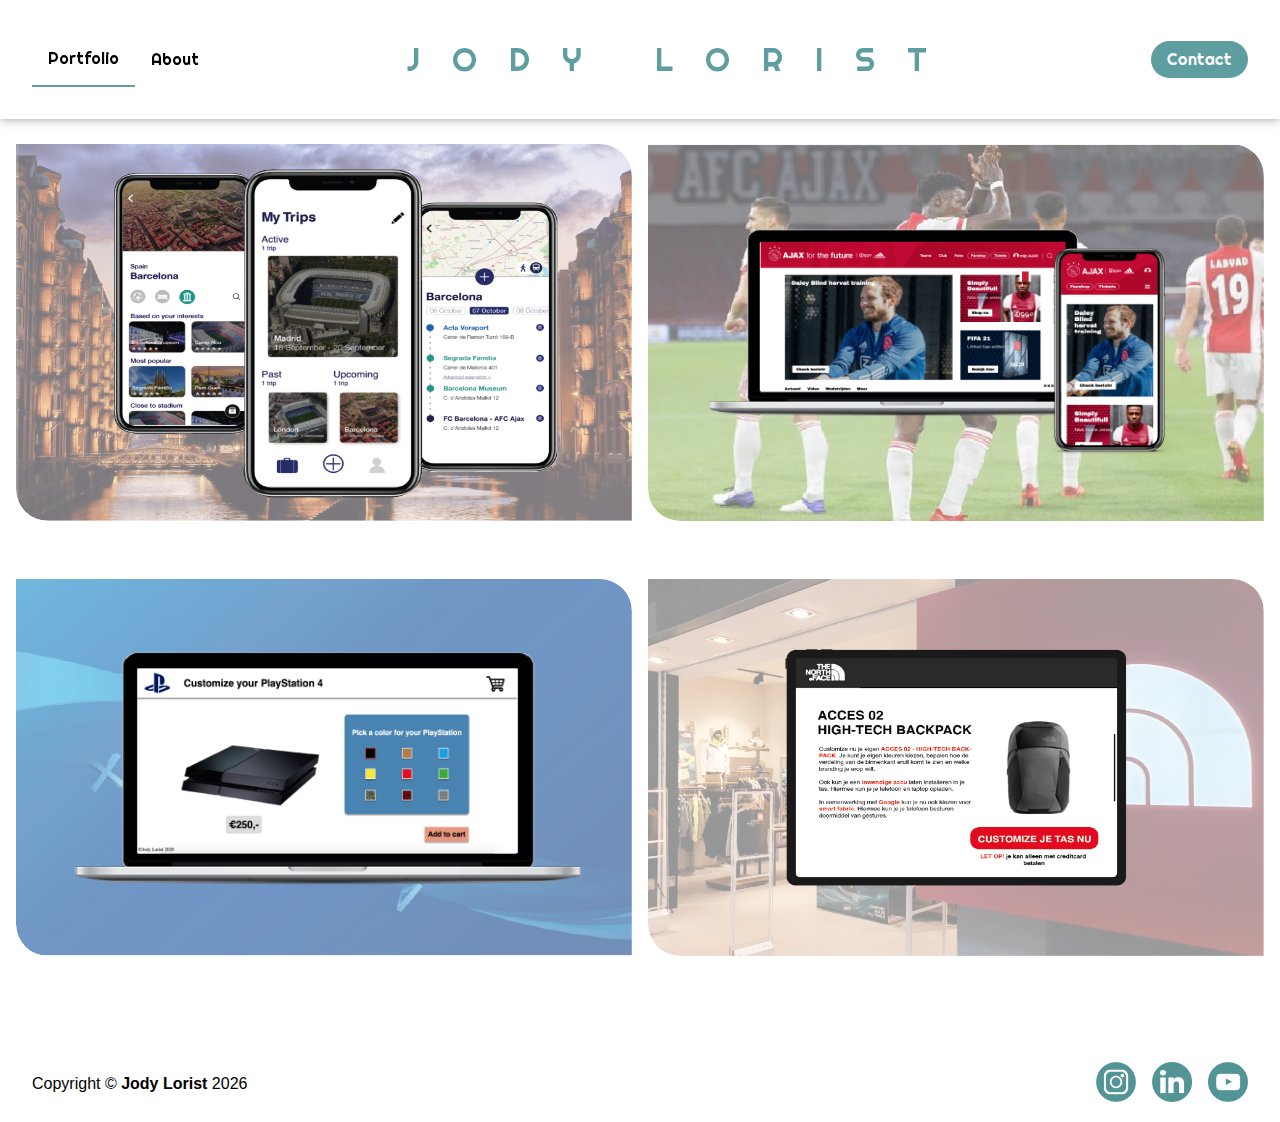
<file: index.html>
<!DOCTYPE html>
<html lang="nl">
<head>
    <meta charset="UTF-8">
    <title>Jody Lorist</title>
    <link rel="icon" href="icon.png" type="image/gif" sizes="16x16">
    <link rel="stylesheet" href="style.css">
    <meta name="description" content="Portfolio van CMD-student Jody Lorist">
    <meta name="keywords" content="Portfolio, UX/UI Design, CMD Portfolio, Jody, Lorist, Jody Lorist, Frontend Developer, Frontend Development, CMD, cmd, jody lorist, User experience designer, User interface designer">
    <meta name="viewport" content="width=device-width, initial-scale=1.0">
    <link href="https://fonts.googleapis.com/css2?family=Righteous&display=swap" rel="stylesheet">
    <meta name="google-site-verification" content="0MmWi0bTc1UNLaBF2qSx4Ulo5LTpsDDiiEJ3-cqUDxw" />
</head>
<body id="portfolio2">
  
  <header>
      <nav>
          <ul class="upper_nav">
              <li><a href="index.html" class="current">Portfolio</a></li>
              <li><a href="about.html" class="hide">About</a></li>
              <li><a href="">JODY LORIST</a></li>
              <li><button>&#9776;</button></li>
              <li><a href="contact.html" class="hide">Contact</a></li>
                 
          </ul>
          <div>
              <ul>
                  <li><a href="index.html" class="current_mobile">Portfolio</a></li>
                  <li><a href="about.html">About</a></li>
                  <li><a href="contact.html">Contact</a></li>
              </ul>
          </div>
      </nav>
      
      
  </header>
  
  <main id="portfolio">
      
      <article>
         <a href="TravelApp.html">
          <img src="TravelApp_Thumbnail.png" alt="">
          <h2>Football Travel</h2>
          </a>
      </article>
      
      <article>
         <a href="Ajax.html">
          <img src="Ajax_Thumbnail.png" alt="">
          <h2>Website AFC Ajax</h2>
          </a>
      </article>
      
      <article>
         <a href="Playstation.html">
          <img src="Playstation_Thumbnal_1.png" alt="">
          <h2>Customize Playstation</h2>
          </a>
      </article>
      
      <article>
         <a href="NorthFace.html">
          <img src="NortFace_Thumbnail.png" alt="">
          <h2>Customize high-tech backpack</h2>
          </a>
      </article>
      
  </main>
    
    <footer>
       <section>
           <p>Copyright &copy; <strong>Jody Lorist</strong> <span class="date"></span></p>
        </section>
        
        <section>
            <ul>
                <li><a href="https://www.instagram.com/_jody_020_/" target="_blank"><img src="IG_Logo.png" alt=""></a></li>
                <li><a href="https://www.linkedin.com/in/jody-lorist-5262b2164" target="_blank"><img src="Linkedin_logo.png" alt=""></a></li>
                <li><a href="https://www.youtube.com/channel/UCJh7ktkLsCgYJ6Iurxh8kog?view_as=subscriber" target="_blank"><img src="YT_LOGO.png" alt=""></a></li>
            </ul>
        </section>
       
        
    </footer>
     
</body>

<script>
    
    var menuButton = document.querySelector("header nav ul li button");
    var dropdownMenu = document.querySelector("header nav div");
    const date = document.querySelector(".date");
    
    date.textContent = new Date().getFullYear();
    
    function dropDown() {
        dropdownMenu.classList.toggle('dropDown');
    }
    
    menuButton.addEventListener('click', dropDown);

</script>

</html>
</file>
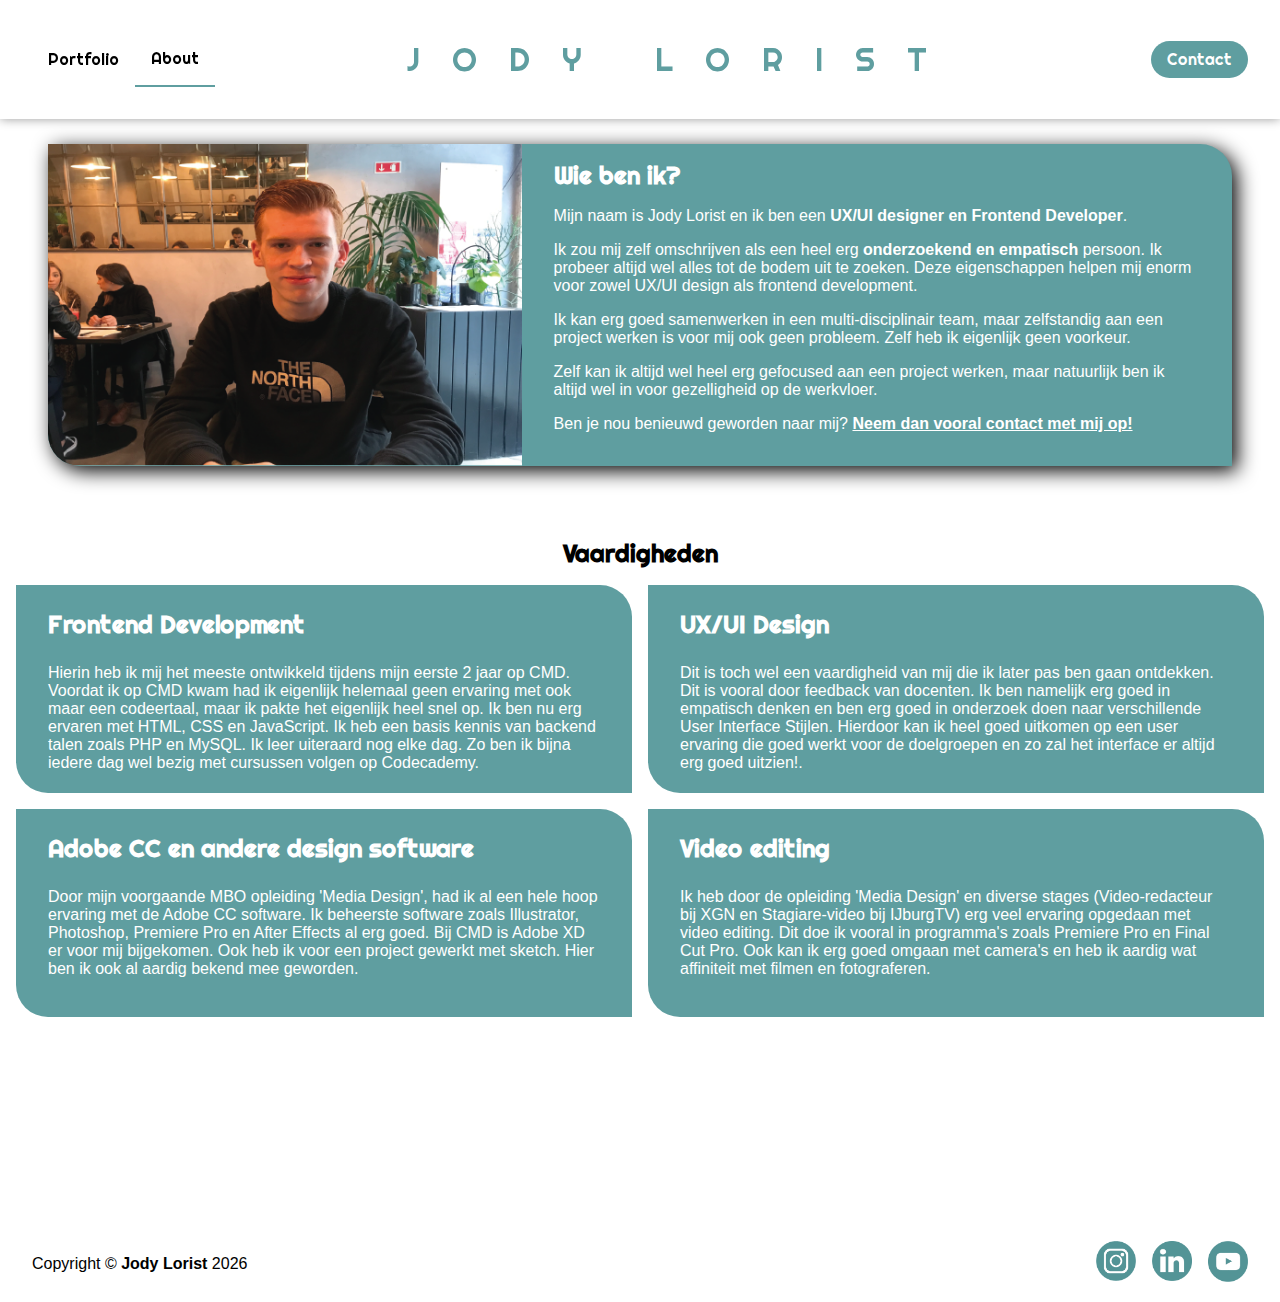
<file: about.html>
<!DOCTYPE html>
<html lang="nl">
<head>
    <meta charset="UTF-8">
    <title>Jody Lorist</title>
    <link rel="icon" href="icon.png" type="image/gif" sizes="16x16">
    <link rel="stylesheet" href="style.css">
    <meta name="viewport" content="width=device-width, initial-scale=1.0">
    <link href="https://fonts.googleapis.com/css2?family=Righteous&display=swap" rel="stylesheet">
</head>
<body id="aboutbody">
  
  <header>
      <nav>
          <ul>
              <li><a href="index.html" class="hide">Portfolio</a></li>
              <li><a href="about.html" class="current">About</a></li>
              <li><a href="">JODY LORIST</a></li>
              <li><button>	&#9776;</button></li>
              <li><a href="contact.html" class="hide">Contact</a></li>   
          </ul>
          <div>
              <ul>
                  <li><a href="index.html" class="current_mobile">Portfolio</a></li>
                  <li><a href="about.html">About</a></li>
                  <li><a href="contact.html">Contact</a></li>
              </ul>
          </div>
      </nav>
      
      
  </header>
  
  <main id="aboutPage">
     
    <article>
        <img src="foto_jody.png" alt="">
        <section>
            <h1>Wie ben ik?</h1>
            <p>Mijn naam is Jody Lorist en ik ben een <strong>UX/UI designer en Frontend Developer</strong>.</p>
            <p>Ik zou mij zelf omschrijven als een heel erg <strong>onderzoekend en empatisch</strong> persoon. Ik probeer altijd wel alles tot de bodem uit te zoeken. Deze eigenschappen helpen mij enorm voor zowel UX/UI design als frontend development.</p>
            <p>Ik kan erg goed samenwerken in een multi-disciplinair team, maar zelfstandig aan een project werken is voor mij ook geen probleem. Zelf heb ik eigenlijk geen voorkeur.</p>
            <p>Zelf kan ik altijd wel heel erg gefocused aan een project werken, maar natuurlijk ben ik altijd wel in voor gezelligheid op de werkvloer.</p>
            <p>Ben je nou benieuwd geworden naar mij? <strong><a href="contact.html">Neem dan vooral contact met mij op!</a></strong></p>
        
            
        </section>
    </article> 
     
     <h2>Vaardigheden</h2>
     <article>
        <section>
            <h3>Frontend Development</h3>
            <p>Hierin heb ik mij het meeste ontwikkeld tijdens mijn eerste 2 jaar op CMD. Voordat ik op CMD kwam had ik eigenlijk helemaal geen ervaring met ook maar een codeertaal, maar ik pakte het eigenlijk heel snel op. Ik ben nu erg ervaren met HTML, CSS en JavaScript. Ik heb een basis kennis van backend talen zoals PHP en MySQL. Ik leer uiteraard nog elke dag. Zo ben ik  bijna iedere dag wel bezig met cursussen volgen op Codecademy. </p>
        </section>
        <section>
            <h3>UX/UI Design</h3>
            <p>Dit is toch wel een vaardigheid van mij die ik later pas ben gaan ontdekken. Dit is vooral door feedback van docenten. Ik ben namelijk erg goed in empatisch denken en ben erg goed in onderzoek doen naar verschillende User Interface Stijlen. Hierdoor kan ik heel goed uitkomen op een user ervaring die goed werkt voor de doelgroepen en zo zal het interface er altijd erg goed uitzien!.</p>
        </section>
        <section>
            <h3>Adobe CC en andere design software</h3>
            <p>Door mijn voorgaande MBO opleiding 'Media Design', had ik al een hele hoop ervaring met de Adobe CC software. Ik beheerste software zoals Illustrator, Photoshop, Premiere Pro en After Effects al erg goed. Bij CMD is Adobe XD er voor mij bijgekomen. Ook heb ik voor een project gewerkt met sketch. Hier ben ik ook al aardig bekend mee geworden.</p>
        </section>
        <section>
            <h3>Video editing</h3>
            <p>Ik heb door de opleiding 'Media Design' en diverse stages (Video-redacteur bij XGN en Stagiare-video bij IJburgTV) erg veel ervaring opgedaan met video editing. Dit doe ik vooral in programma's zoals Premiere Pro en Final Cut Pro. Ook kan ik erg goed omgaan met camera's en heb ik aardig wat affiniteit met filmen en fotograferen.</p>
        </section>
     </article>
      
  </main>
  
      <footer>
       <section>
           <p>Copyright &copy; <strong>Jody Lorist</strong> <span class="date"></span></p>
          </section>
        
        <section>
            <ul>
                <li><a href="https://www.instagram.com/_jody_020_/" target="_blank"><img src="IG_Logo.png" alt=""></a></li>
                <li><a href="https://www.linkedin.com/in/jody-lorist-5262b2164" target="_blank"><img src="Linkedin_logo.png" alt=""></a></li>
                <li><a href="https://www.youtube.com/channel/UCJh7ktkLsCgYJ6Iurxh8kog?view_as=subscriber" target="_blank"><img src="YT_LOGO.png" alt=""></a></li>
            </ul>
        </section>
       
        
    </footer>
  
  
   
   
    
</body>

<script>
    
    var menuButton = document.querySelector("header nav ul li button");
    var dropdownMenu = document.querySelector("header nav div");
    const date = document.querySelector(".date");
    
    date.textContent = new Date().getFullYear();
    
    function dropDown() {
        dropdownMenu.classList.toggle('dropDown');
    }
    
    menuButton.addEventListener('click', dropDown);

</script>

</html>
</file>
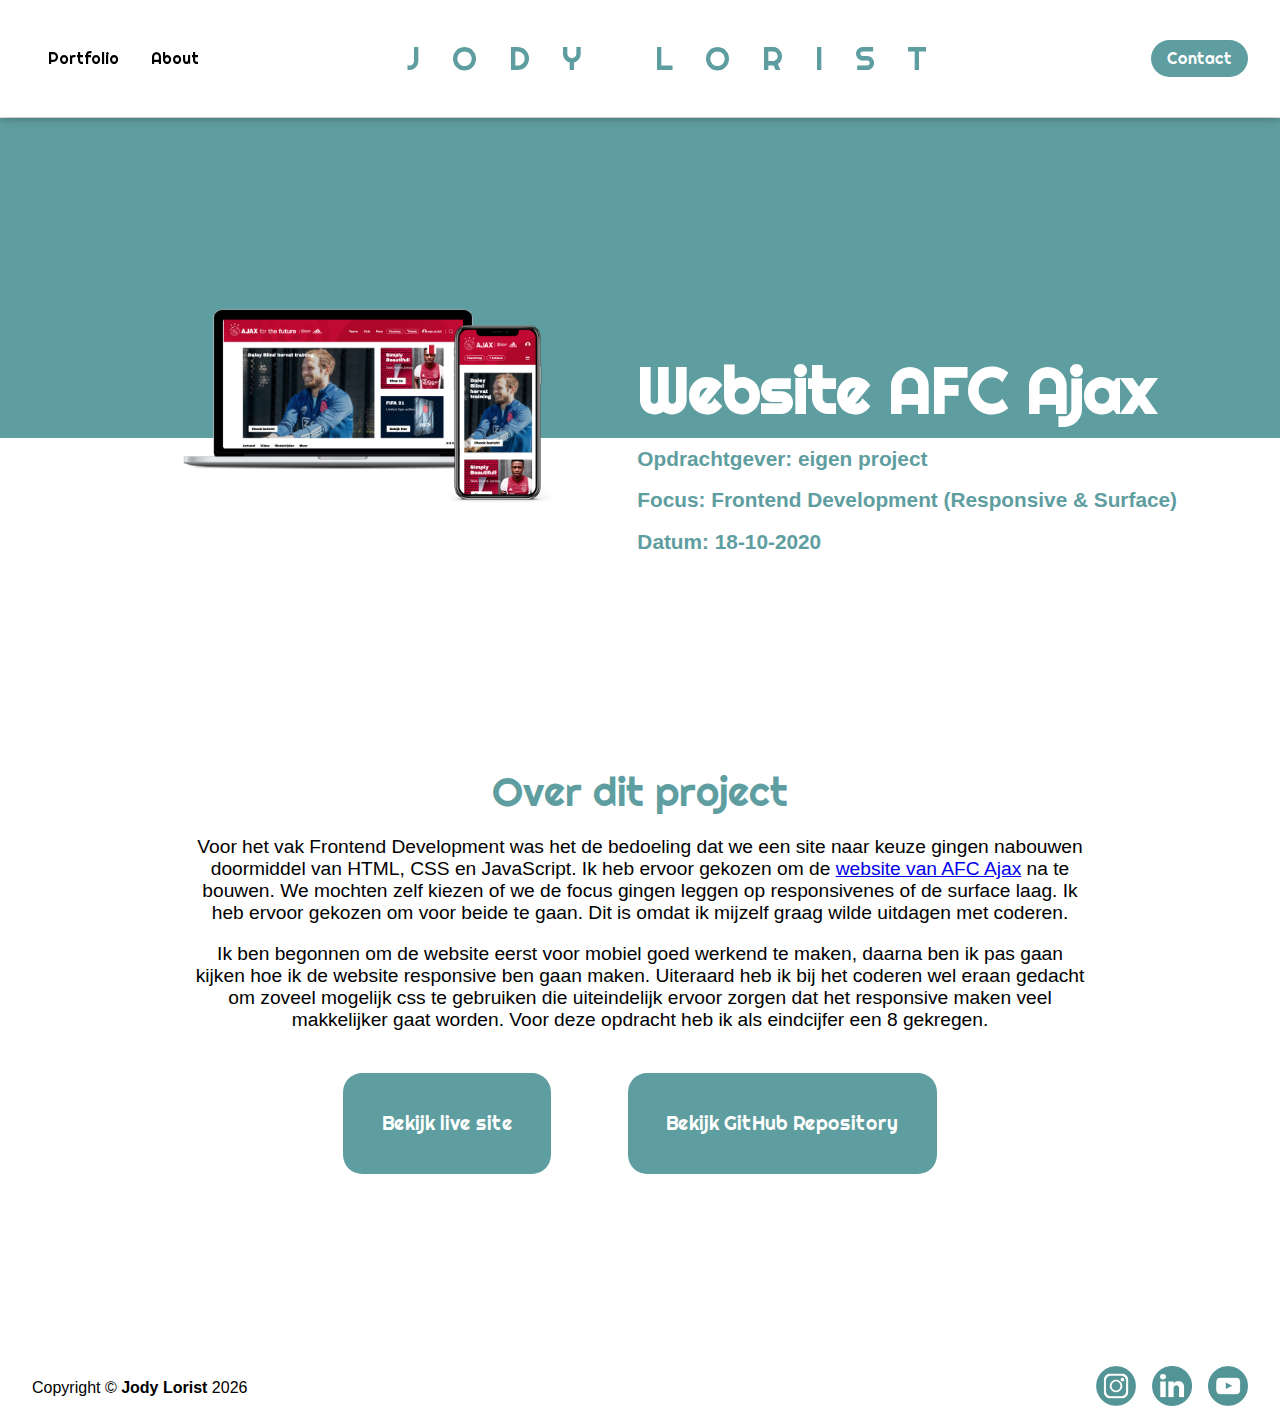
<file: Ajax.html>
<!DOCTYPE html>
<html lang="en">
<head>
    <meta charset="UTF-8">
    <title>Customize Playstation | Jody Lorist</title>
    <link rel="icon" href="icon.png" type="image/gif" sizes="16x16">
    <link rel="stylesheet" href="style.css">
    <meta name="viewport" content="width=device-width, initial-scale=1.0">
    <link href="https://fonts.googleapis.com/css2?family=Righteous&display=swap" rel="stylesheet">
</head>
<body>
  
  <header>
      <nav>
          <ul class="upper_nav">
              <li><a href="index.html" class="hide">Portfolio</a></li>
              <li><a href="about.html" class="hide">About</a></li>
              <li><a href="">JODY LORIST</a></li>
              <li><button>&#9776;</button></li>
              <li><a href="contact.html" class="hide">Contact</a></li>
                 
          </ul>
          <div>
              <ul>
                  <li><a href="index.html">Portfolio</a></li>
                  <li><a href="about.html">About</a></li>
                  <li><a href="contact.html">Contact</a></li>
              </ul>
          </div>
      </nav>
      
      
  </header>
  
  <main id="travelApp">
     <section>
      <img src="Ajax_Mockup_1.png" alt="">
      <div>
      <h1>Website AFC Ajax</h1>
      <h2>Opdrachtgever: eigen project</h2>
      <h2>Focus: Frontend Development (Responsive &amp; Surface)</h2>  
        <h2>Datum: 18-10-2020</h2>  
         </div>
      
     </section>
     
     <article>
            <h2>Over dit project</h2>
            <p>Voor het vak Frontend Development was het de bedoeling dat we een site naar keuze gingen nabouwen doormiddel van HTML, CSS en JavaScript. Ik heb ervoor gekozen om de <a href="https://www.ajax.nl/">website van AFC Ajax</a> na te bouwen. We mochten zelf kiezen of we de focus gingen leggen op responsivenes of de surface laag. Ik heb ervoor gekozen om voor beide te gaan. Dit is omdat ik mijzelf graag wilde uitdagen met coderen. </p>
            <p>Ik ben begonnen om de website eerst voor mobiel goed werkend te maken, daarna ben ik pas gaan kijken hoe ik de website responsive ben gaan maken. Uiteraard heb ik bij het coderen wel eraan gedacht om zoveel mogelijk css te gebruiken die uiteindelijk ervoor zorgen dat het responsive maken veel makkelijker gaat worden. Voor deze opdracht heb ik als eindcijfer een 8 gekregen.</p>
        </article>
        
      <section><a href="https://jody29.github.io/Frontend-Development/" target="_blank">Bekijk live site</a>
      <a href="https://github.com/jody29/Frontend-Development" target="_blank">Bekijk GitHub Repository</a>
      </section>
       
    
  
        
        
  </main>
  
      <footer>
       <section>
           <p>Copyright &copy; <strong>Jody Lorist</strong> <span class="date"></span></p>
        </section>
        
        <section>
            <ul>
                <li><a href="https://www.instagram.com/_jody_020_/" target="_blank"><img src="IG_Logo.png" alt=""></a></li>
                <li><a href="https://www.linkedin.com/in/jody-lorist-5262b2164" target="_blank"><img src="Linkedin_logo.png" alt=""></a></li>
                <li><a href="https://www.youtube.com/channel/UCJh7ktkLsCgYJ6Iurxh8kog?view_as=subscriber" target="_blank"><img src="YT_LOGO.png" alt=""></a></li>
            </ul>
        </section>
        
        
       
        
    </footer>
   
    
</body>
<script>
    
    var menuButton = document.querySelector("header nav ul li button");
    var dropdownMenu = document.querySelector("header nav div");
    const date = document.querySelector(".date");
    
    date.textContent = new Date().getFullYear();
    
    function dropDown() {
        dropdownMenu.classList.toggle('dropDown');
    }
    
    menuButton.addEventListener('click', dropDown);

</script>
</html>
</file>
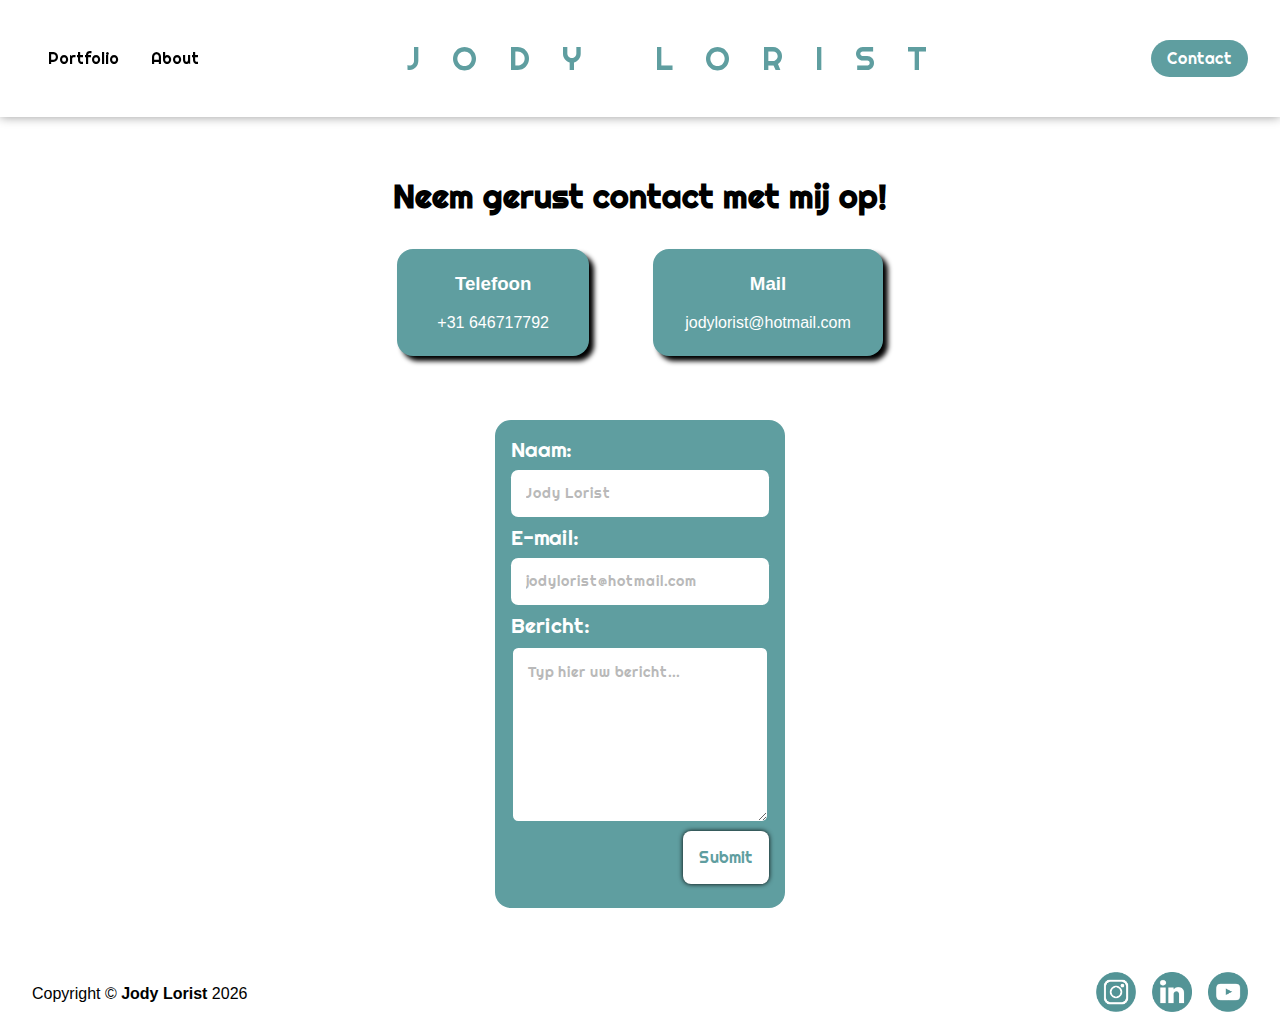
<file: contact.html>
<!DOCTYPE html>
<html lang="nl">
<head>
    <meta charset="UTF-8">
    <title>Contact | Jody Lorist</title>
    <link rel="icon" href="icon.png" type="image/gif" sizes="16x16">
    <link rel="stylesheet" href="style.css">
    <meta name="viewport" content="width=device-width, initial-scale=1.0">
    <link href="https://fonts.googleapis.com/css2?family=Righteous&display=swap" rel="stylesheet">
</head>
<body>
  
    <header>
      <nav>
          <ul>
              <li><a href="index.html" class="hide">Portfolio</a></li>
              <li><a href="about.html" class="hide">About </a></li>
              <li><a href="">JODY LORIST</a></li>
              <li><button>&#9776;</button></li>
              <li><a href="contact.html" class="hide">Contact</a></li>   
          </ul>
          <div>
              <ul>
                  <li><a href="index.html" class="current_mobile">Portfolio</a></li>
                  <li><a href="about.html">About</a></li>
                  <li><a href="contact.html">Contact</a></li>
              </ul>
          </div>
      </nav>
      
      
  </header>
  
  <main id="contact">
     
     <article>
         <h1>Neem gerust contact met mij op!</h1>
         <ul>
             <li><a href="tel:+31646717792"><h3>Telefoon</h3><p>+31 646717792</p></a></li>
             <li><a href="mailto:jodylorist@hotmail.com"><h3>Mail</h3><p>jodylorist@hotmail.com</p></a></li>
         </ul>
         
     </article>
     
     
    
      <form method="post" action="insert.php">
          
          <label for="">Naam:</label>
          <input type="text" name="name" placeholder="Jody Lorist" required>
          
          <label for="">E-mail:</label>
          <input type="text" name="email" placeholder="jodylorist@hotmail.com" required>
          
          <label for="">Bericht:</label>
          <textarea name="message" id="" cols="30" rows="8" placeholder="Typ hier uw bericht..." required></textarea>
          
          <input type="submit">
          
          
      </form>
      
  </main>
  
      <footer>
       <section>
           <p>Copyright &copy; <strong>Jody Lorist</strong> <span class="date"></span></p>
        </section>
        
        <section>
            <ul>
                <li><a href="https://www.instagram.com/_jody_020_/" target="_blank"><img src="IG_Logo.png" alt=""></a></li>
                <li><a href="https://www.linkedin.com/in/jody-lorist-5262b2164" target="_blank"><img src="Linkedin_logo.png" alt=""></a></li>
                <li><a href="https://www.youtube.com/channel/UCJh7ktkLsCgYJ6Iurxh8kog?view_as=subscriber" target="_blank"><img src="YT_LOGO.png" alt=""></a></li>
            </ul>
        </section>
       
        
    </footer>
   
    
</body>

<script>
    
    var menuButton = document.querySelector("header nav ul li button");
    var dropdownMenu = document.querySelector("header nav div");
    const date = document.querySelector(".date");
    
    date.textContent = new Date().getFullYear();
    
    function dropDown() {
        dropdownMenu.classList.toggle('dropDown');
    }
    
    menuButton.addEventListener('click', dropDown);

</script>

</html>
</file>
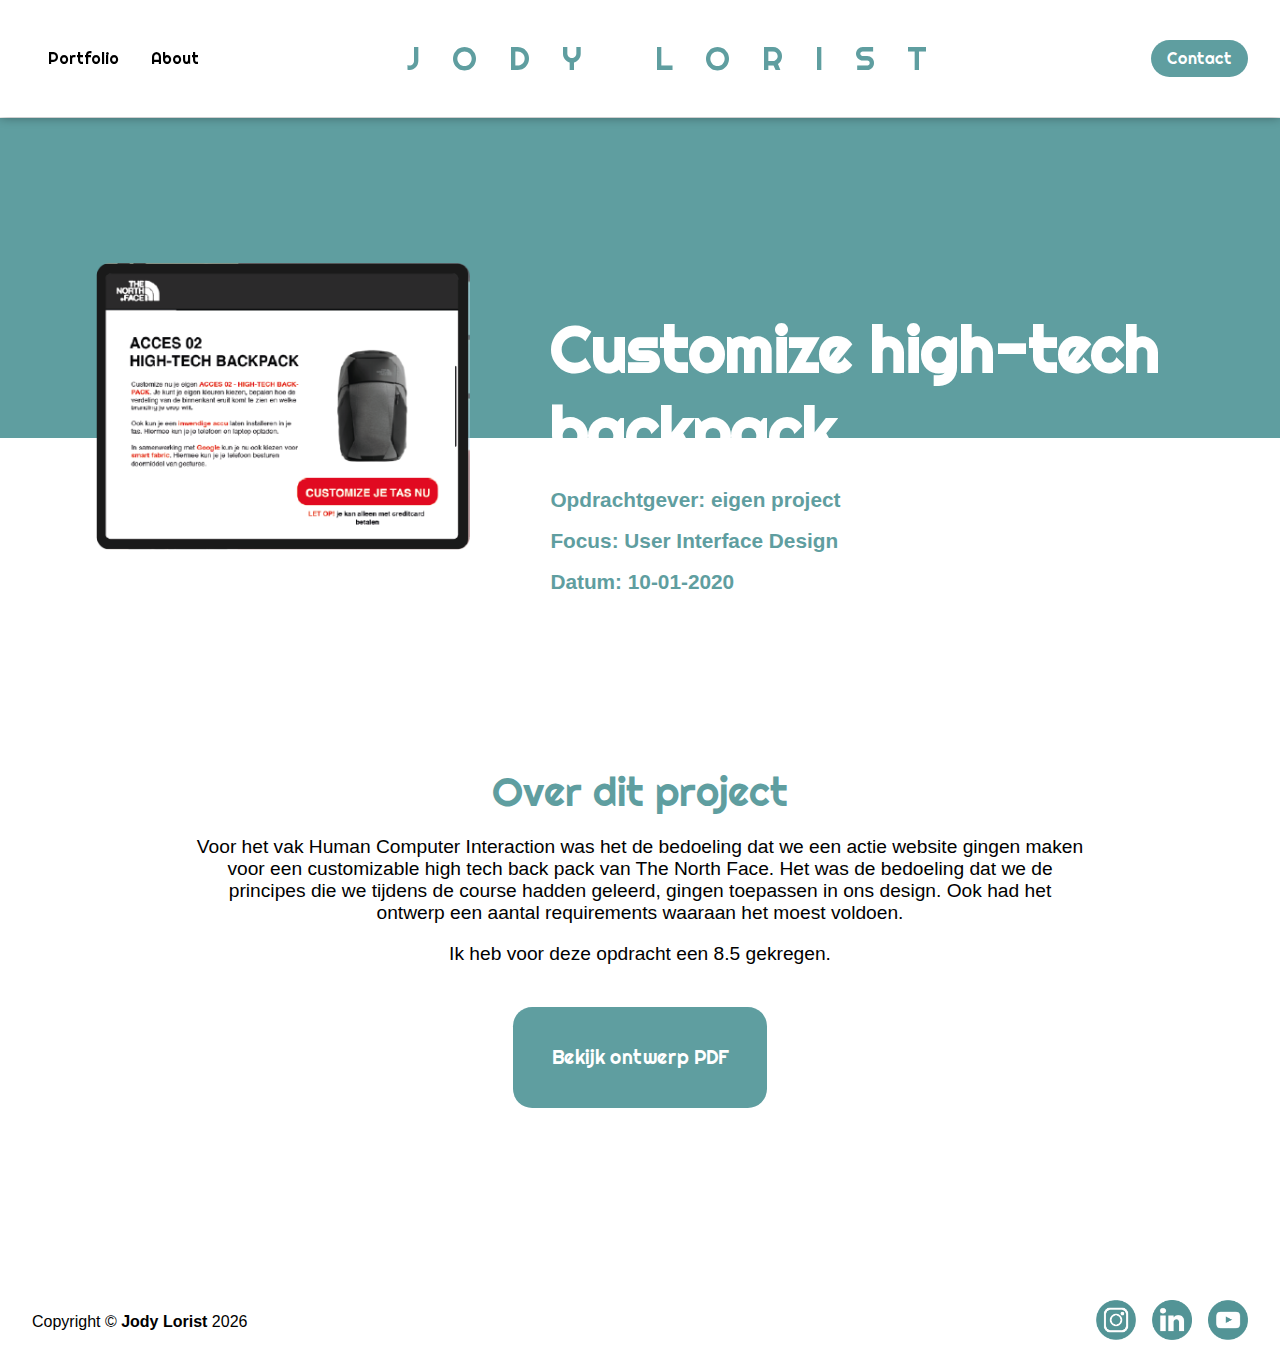
<file: NorthFace.html>
<!DOCTYPE html>
<html lang="en">
<head>
    <meta charset="UTF-8">
    <title>Customize high-tech backpack | Jody Lorist</title>
    <link rel="icon" href="icon.png" type="image/gif" sizes="16x16">
    <link rel="stylesheet" href="style.css">
    <meta name="viewport" content="width=device-width, initial-scale=1.0">
    <link href="https://fonts.googleapis.com/css2?family=Righteous&display=swap" rel="stylesheet">
</head>
<body>
  
  <header>
      <nav>
          <ul class="upper_nav">
              <li><a href="index.html" class="hide">Portfolio</a></li>
              <li><a href="about.html" class="hide">About</a></li>
              <li><a href="">JODY LORIST</a></li>
              <li><button>&#9776;</button></li>
              <li><a href="contact.html" class="hide">Contact</a></li>
                 
          </ul>
          <div>
              <ul>
                  <li><a href="index.html">Portfolio</a></li>
                  <li><a href="about.html">About</a></li>
                  <li><a href="contact.html">Contact</a></li>
              </ul>
          </div>
      </nav>
      
      
  </header>
  
  <main id="travelApp">
     <section>
      <img src="NorthFace_Mockup.png" alt="">
      <div>
      <h1>Customize high-tech backpack</h1>
      <h2>Opdrachtgever: eigen project</h2>
      <h2>Focus: User Interface Design</h2>  
        <h2>Datum: 10-01-2020</h2>  
         </div>
      
     </section>
     
     <article>
            <h2>Over dit project</h2>
            <p>Voor het vak Human Computer Interaction was het de bedoeling dat we een actie website gingen maken voor een customizable high tech back pack van The North Face. Het was de bedoeling dat we de principes die we tijdens de course hadden geleerd, gingen toepassen in ons design. Ook had het ontwerp een aantal requirements waaraan het moest voldoen.</p>
            <p>Ik heb voor deze opdracht een 8.5 gekregen.</p>
        </article>
        
      <section><a href="HCI_Ontwerp_Jody.pdf" target="_blank">Bekijk ontwerp PDF</a>
      </section>
       
    
  
        
        
  </main>
  
      <footer>
       <section>
           <p>Copyright &copy; <strong>Jody Lorist</strong> <span class="date"></span></p>
        </section>
        
        <section>
            <ul>
                <li><a href="https://www.instagram.com/_jody_020_/" target="_blank"><img src="IG_Logo.png" alt=""></a></li>
                <li><a href="https://www.linkedin.com/in/jody-lorist-5262b2164" target="_blank"><img src="Linkedin_logo.png" alt=""></a></li>
                <li><a href="https://www.youtube.com/channel/UCJh7ktkLsCgYJ6Iurxh8kog?view_as=subscriber" target="_blank"><img src="YT_LOGO.png" alt=""></a></li>
            </ul>
        </section>
        
        
       
        
    </footer>
   
    
</body>
<script>
    
    var menuButton = document.querySelector("header nav ul li button");
    var dropdownMenu = document.querySelector("header nav div");
    const date = document.querySelector(".date");
    
    date.textContent = new Date().getFullYear();
    
    function dropDown() {
        dropdownMenu.classList.toggle('dropDown');
    }
    
    menuButton.addEventListener('click', dropDown);

</script>
</html>
</file>
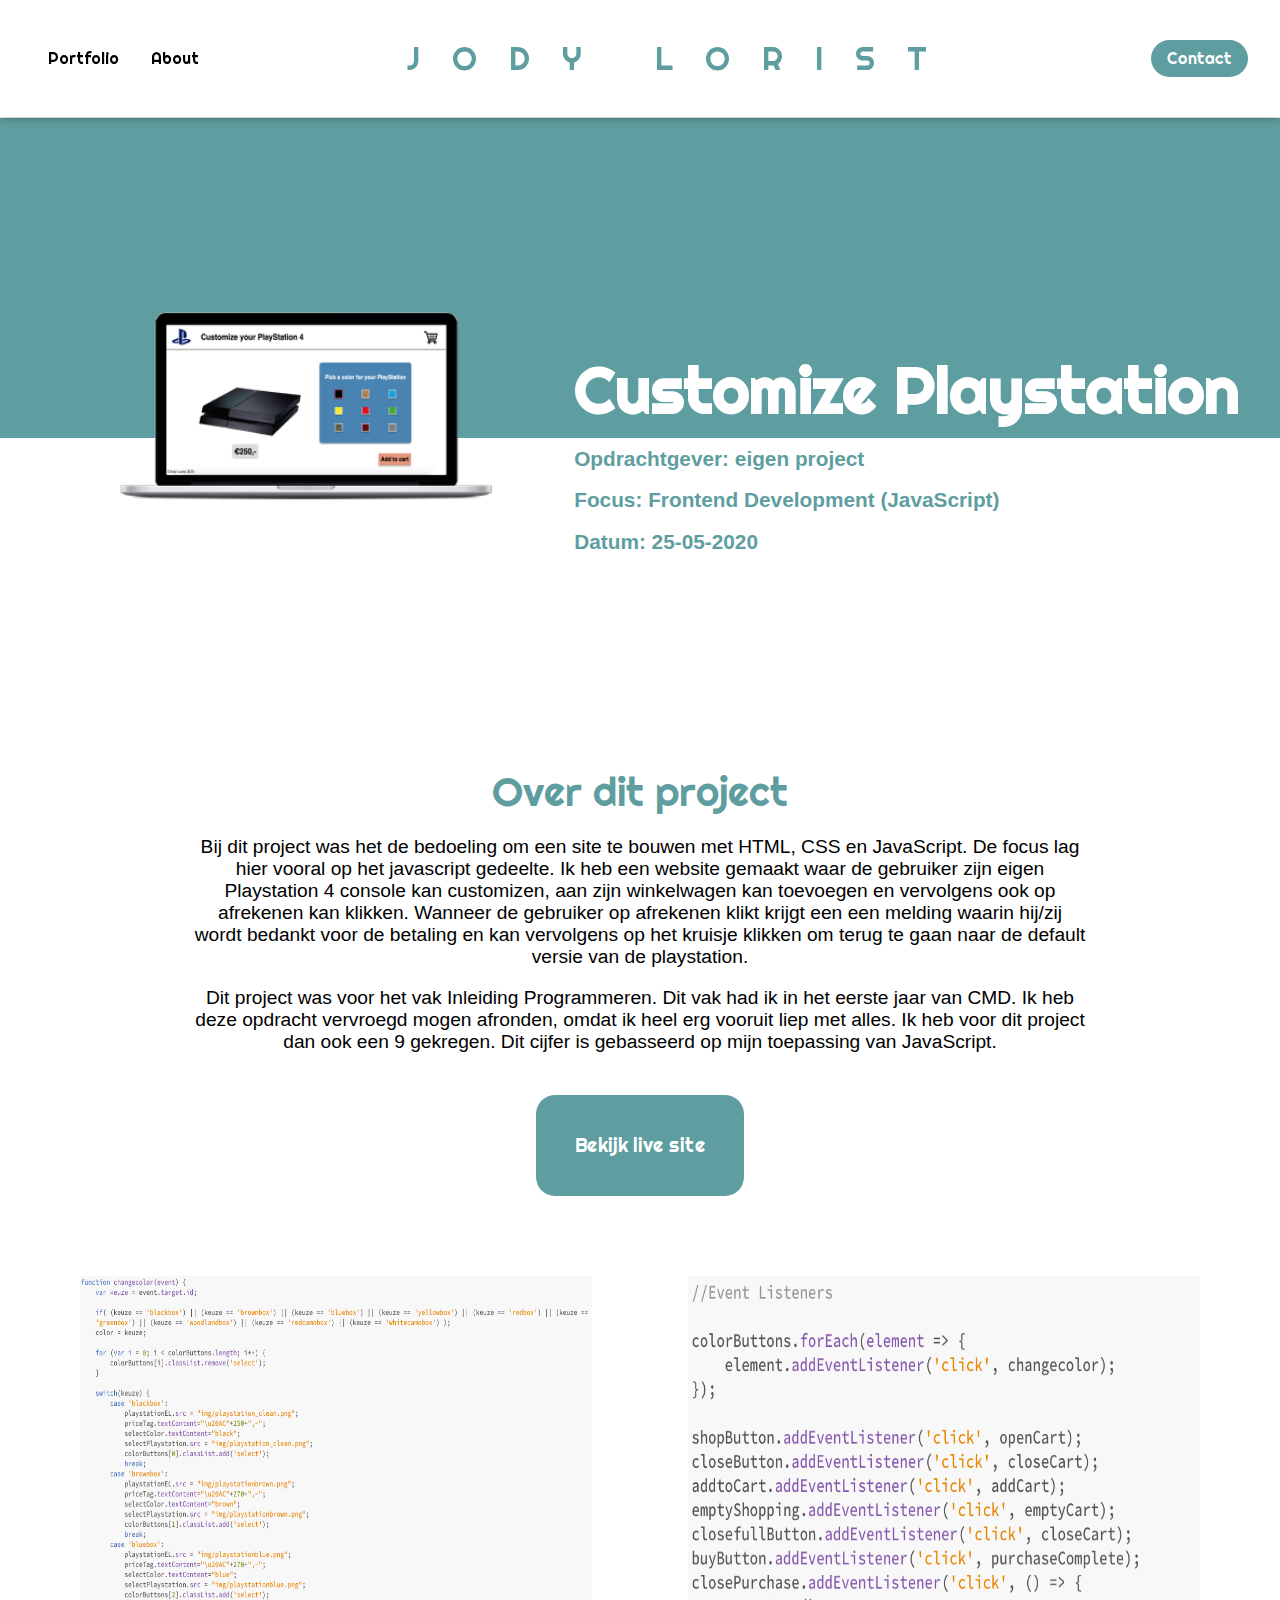
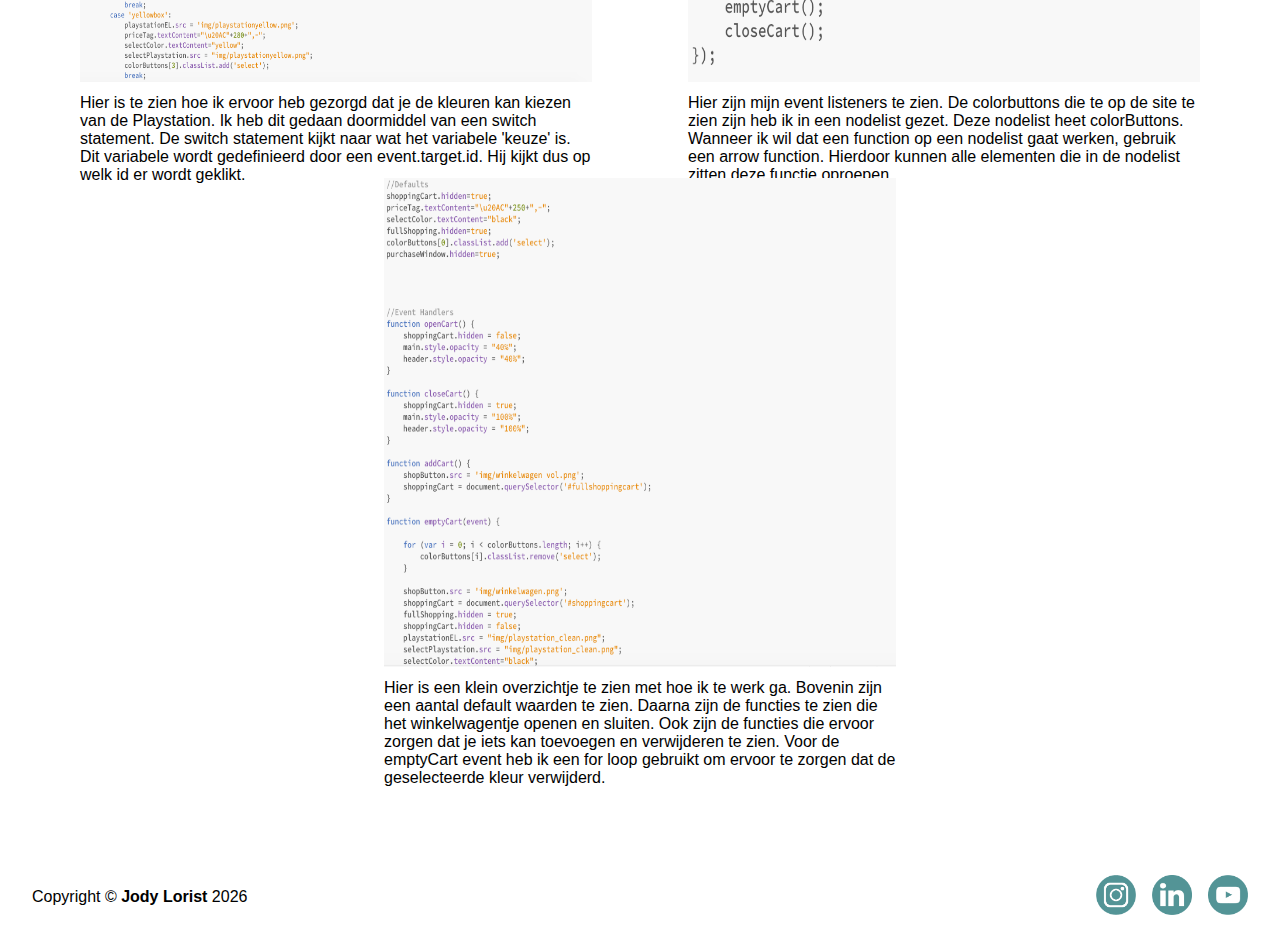
<file: Playstation.html>
<!DOCTYPE html>
<html lang="en">
<head>
    <meta charset="UTF-8">
    <title>Customize Playstation | Jody Lorist</title>
    <link rel="icon" href="icon.png" type="image/gif" sizes="16x16">
    <link rel="stylesheet" href="style.css">
    <meta name="viewport" content="width=device-width, initial-scale=1.0">
    <link href="https://fonts.googleapis.com/css2?family=Righteous&display=swap" rel="stylesheet">
</head>
<body>
  
  <header>
      <nav>
          <ul class="upper_nav">
              <li><a href="index.html" class="hide">Portfolio</a></li>
              <li><a href="about.html" class="hide">About</a></li>
              <li><a href="">JODY LORIST</a></li>
              <li><button>&#9776;</button></li>
              <li><a href="contact.html" class="hide">Contact</a></li>
                 
          </ul>
          <div>
              <ul>
                  <li><a href="index.html">Portfolio</a></li>
                  <li><a href="about.html">About</a></li>
                  <li><a href="contact.html">Contact</a></li>
              </ul>
          </div>
      </nav>
      
      
  </header>
  
  <main id="travelApp">
     <section>
      <img src="playstation_mockup.png" alt="">
      <div>
      <h1>Customize Playstation</h1>
      <h2>Opdrachtgever: eigen project</h2>
      <h2>Focus: Frontend Development (JavaScript)</h2>  
        <h2>Datum: 25-05-2020</h2>  
         </div>
      
     </section>
     
     <article>
            <h2>Over dit project</h2>
            <p>Bij dit project was het de bedoeling om een site te bouwen met HTML, CSS en JavaScript. De  focus lag hier vooral op het javascript gedeelte. Ik heb een website gemaakt waar de gebruiker zijn eigen Playstation 4 console kan customizen, aan zijn winkelwagen kan toevoegen en vervolgens ook op afrekenen kan klikken. Wanneer de gebruiker op afrekenen klikt krijgt een een melding waarin hij/zij wordt bedankt voor de betaling en kan vervolgens op het kruisje klikken om terug te gaan naar de default versie van de playstation.</p>
            <p>Dit project was voor het vak Inleiding Programmeren. Dit vak had ik in het eerste jaar van CMD. Ik heb deze opdracht vervroegd mogen afronden, omdat ik heel erg vooruit liep met alles. Ik heb voor dit project dan ook een 9 gekregen. Dit cijfer is gebasseerd op mijn toepassing van JavaScript.</p>
        </article>
        
      <section><a href="https://oege.ie.hva.nl/~loristj/JodyLorist_Staal_Olifant/" target="_blank">Bekijk live site</a></section>
       
    
       <article>
         
          <figure>
           <img src="Schermafbeelding%202020-11-17%20om%2001.28.44.png" alt="">
           <figcaption>Hier is te zien hoe ik ervoor heb gezorgd dat je de kleuren kan kiezen van de Playstation. Ik heb dit gedaan doormiddel van een switch statement. De switch statement kijkt naar wat het variabele 'keuze' is. Dit variabele wordt gedefinieerd door een event.target.id. Hij kijkt dus op welk id er wordt geklikt.</figcaption>
           </figure>
           <figure>
           <img src="Schermafbeelding%202020-11-17%20om%2001.29.39.png" alt="">
           <figcaption>Hier zijn mijn event listeners te zien. De colorbuttons die te op de site te zien zijn heb ik in een nodelist gezet. Deze nodelist heet colorButtons. Wanneer ik wil dat een function op een nodelist gaat werken, gebruik een arrow function. Hierdoor kunnen alle elementen die in de nodelist zitten deze functie oproepen.</figcaption>
           </figure>
           <figure>
           <img src="Schermafbeelding%202020-11-17%20om%2001.30.28.png" alt="">
           <figcaption>Hier is een klein overzichtje te zien met hoe ik te werk ga. Bovenin zijn een aantal default waarden te zien. Daarna zijn de functies te zien die het winkelwagentje openen en sluiten. Ook zijn de functies die ervoor zorgen dat je iets kan toevoegen en verwijderen te zien. Voor de emptyCart event heb ik een for loop gebruikt om ervoor te zorgen dat de geselecteerde kleur verwijderd.</figcaption>
           </figure>
           
       </article>
        
        
  </main>
  
      <footer>
       <section>
           <p>Copyright &copy; <strong>Jody Lorist</strong> <span class="date"></span></p>
        </section>
        
        <section>
            <ul>
                <li><a href="https://www.instagram.com/_jody_020_/" target="_blank"><img src="IG_Logo.png" alt=""></a></li>
                <li><a href="https://www.linkedin.com/in/jody-lorist-5262b2164" target="_blank"><img src="Linkedin_logo.png" alt=""></a></li>
                <li><a href="https://www.youtube.com/channel/UCJh7ktkLsCgYJ6Iurxh8kog?view_as=subscriber" target="_blank"><img src="YT_LOGO.png" alt=""></a></li>
            </ul>
        </section>
        
        
       
        
    </footer>
   
    
</body>
<script>
    
    var menuButton = document.querySelector("header nav ul li button");
    var dropdownMenu = document.querySelector("header nav div");
    const date = document.querySelector(".date");
    
    date.textContent = new Date().getFullYear();
    
    function dropDown() {
        dropdownMenu.classList.toggle('dropDown');
    }
    
    menuButton.addEventListener('click', dropDown);

</script>
</html>
</file>
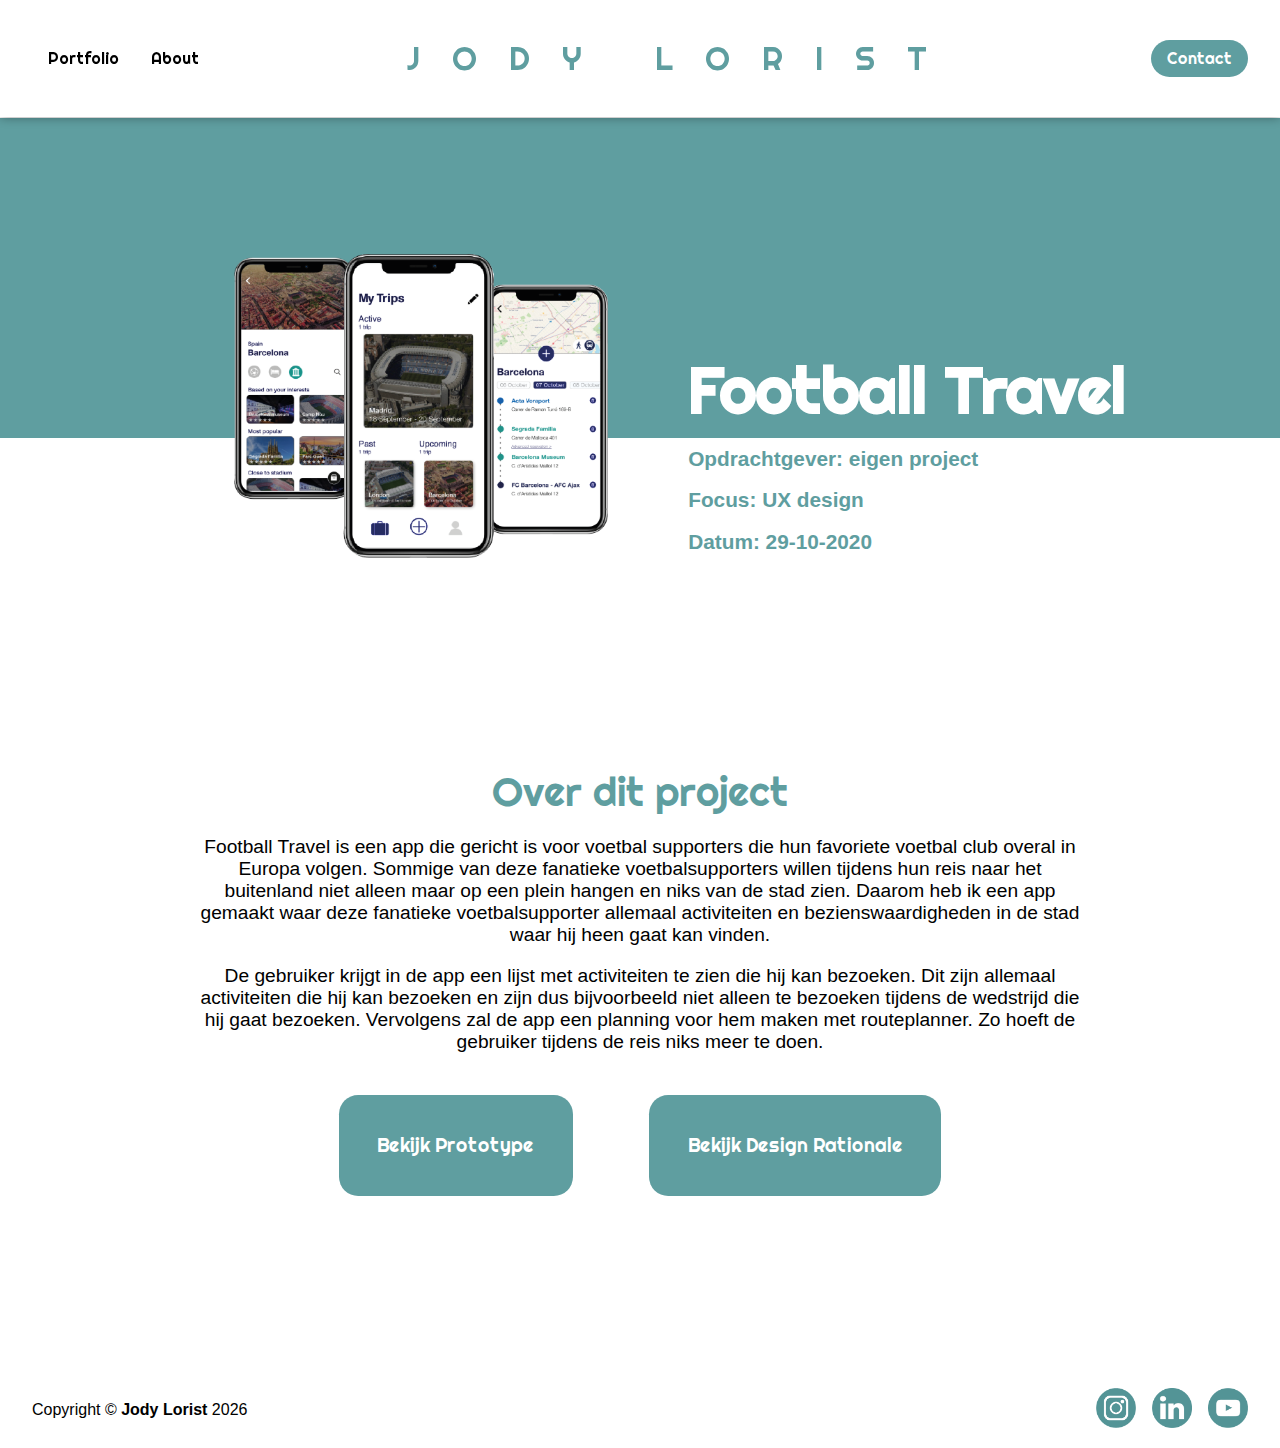
<file: TravelApp.html>
<!DOCTYPE html>
<html lang="en">
<head>
    <meta charset="UTF-8">
    <title>Football Travel | Jody Lorist</title>
    <link rel="icon" href="icon.png" type="image/gif" sizes="16x16">
    <link rel="stylesheet" href="style.css">
    <meta name="viewport" content="width=device-width, initial-scale=1.0">
    <link href="https://fonts.googleapis.com/css2?family=Righteous&display=swap" rel="stylesheet">
</head>
<body>
  
  <header>
      <nav>
          <ul class="upper_nav">
              <li><a href="index.html" class="hide">Portfolio</a></li>
              <li><a href="about.html" class="hide">About</a></li>
              <li><a href="">JODY LORIST</a></li>
              <li><button>&#9776;</button></li>
              <li><a href="contact.html" class="hide">Contact</a></li>
                 
          </ul>
          <div>
              <ul>
                  <li><a href="index.html">Portfolio</a></li>
                  <li><a href="about.html">About</a></li>
                  <li><a href="contact.html">Contact</a></li>
              </ul>
          </div>
      </nav>
      
      
  </header>
  
  <main id="travelApp">
     <section>
      <img src="travelApp_noBG.png" alt="">
      <div>
      <h1>Football Travel</h1>
      <h2>Opdrachtgever: eigen project</h2>
      <h2>Focus: UX design</h2>  
        <h2>Datum: 29-10-2020</h2>  
         </div>
      
     </section>
     
     <article>
            <h2>Over dit project</h2>
            <p>Football Travel is een app die gericht is voor voetbal supporters die hun favoriete voetbal club overal in Europa volgen. Sommige van deze fanatieke voetbalsupporters willen tijdens hun reis naar het buitenland niet alleen maar op een plein hangen en niks van de stad zien. Daarom heb ik een app gemaakt waar deze fanatieke voetbalsupporter allemaal activiteiten en bezienswaardigheden in de stad waar hij heen gaat kan vinden.</p>
            <p>De gebruiker krijgt in de app een lijst met activiteiten te zien die hij kan bezoeken. Dit zijn allemaal activiteiten die hij kan bezoeken en zijn dus bijvoorbeeld niet alleen te bezoeken tijdens de wedstrijd die hij gaat bezoeken. Vervolgens zal de app een planning voor hem maken met routeplanner. Zo hoeft de gebruiker tijdens de reis niks meer te doen.</p>
        </article>
        
      <section><a href="https://xd.adobe.com/view/d6a413a5-250b-41bb-aff3-39bea9b31f48-83f7/" target="_blank">Bekijk Prototype</a><a href="https://www.notion.so/UX-design-Traveling-Web-app-03e80d41b2084fcaac8f01e95ef18622" target="_blank">Bekijk Design Rationale</a></section>
        
        
  </main>
  
      <footer>
       <section>
           <p>Copyright &copy; <strong>Jody Lorist</strong> <span class="date"></span></p>
        </section>
        
        <section>
            <ul>
                <li><a href="https://www.instagram.com/_jody_020_/" target="_blank"><img src="IG_Logo.png" alt=""></a></li>
                <li><a href="https://www.linkedin.com/in/jody-lorist-5262b2164" target="_blank"><img src="Linkedin_logo.png" alt=""></a></li>
                <li><a href="https://www.youtube.com/channel/UCJh7ktkLsCgYJ6Iurxh8kog?view_as=subscriber" target="_blank"><img src="YT_LOGO.png" alt=""></a></li>
            </ul>
        </section>
        
        
       
        
    </footer>
   
    
</body>
<script>
    
    var menuButton = document.querySelector("header nav ul li button");
    var dropdownMenu = document.querySelector("header nav div");
    const date = document.querySelector(".date");
    
    date.textContent = new Date().getFullYear();
    
    function dropDown() {
        dropdownMenu.classList.toggle('dropDown');
    }
    
    menuButton.addEventListener('click', dropDown);

</script>
</html>
</file>
<file: style.css>
*, *:before, *:after {
  box-sizing: border-box;
}

body {
    margin: 0;
}

/*Header*/
header {
    width: 100%;
    display: flex;
    justify-content: center;
    background-color: white; 
    position: fixed;
    top: 0;
    box-shadow: 0px 0px 10px rgba(0,0,0,.4);
    z-index: 100;
}


header nav ul {
    display: flex;
    list-style: none;
    position: relative;
    align-items: center;
    margin: 2em 2em;
    min-width: 1375px;
    padding: 0;   
}

@media only screen and (max-width: 1375px) {
    header {
        display: block;
    }
    
    header nav ul {
        
        justify-content: center;
        min-width: 0;
    }
    
    main {
        width: 100%;
    }
    
    #portfolio {
        grid-template-columns: 2fr;
        padding: 0 1em;
    }
    
    #aboutPage {
        margin: 9em 1em;
        width: 100%;
    }
    
    footer {
        max-width: 100%;
        padding: 0 2em;
        
    }
    
    


}

#aboutbody {
    display: flex;
    justify-content: center;
    flex-wrap: wrap;
    }

header nav ul a {
    text-decoration: none;
    font-size: 1em;
    padding: 1em;
    color: black;
    font-family: 'Righteous', cursive;
}

header nav ul li {
    position: relative;
}

header nav ul li:nth-of-type(4) {
    margin-left: auto;
}

header nav ul li:last-of-type a {
    border-radius: 5em;
    padding: .5em 1em;
    background-color: cadetblue;
    color: white;
    box-shadow: 0;
    transition: 300ms;
}

header nav ul li:last-of-type a:hover {
    box-shadow: 2px 2px 3px black;
}

header nav ul li:nth-of-type(2) {
    margin-right: auto;
}



header nav ul li:nth-of-type(3) a {
    font-size: 2em;
    padding: 0;
    color: cadetblue;
    letter-spacing: 1em;      
}

.current {
    border-bottom: 2px solid cadetblue;
    display: block;
}

.hide {
    display: block;
}

/*Hamburger Menu*/
header nav div {
    display: none;
}

 header nav ul li:nth-of-type(4) button {
        display: none;
        
    }



/*Main*/
main {
    margin: 9em 0 3em;
}

/*Portfolio Pagina*/

#portfolio {
    display: grid;
    align-content: center;
    margin-left: auto;
    margin-right: auto;
    max-width: 1375px;
    grid-gap: 1em;
    grid-template-columns: 2fr 2fr;
}


#portfolio article {
    position: relative;
    padding: 0;
    margin: 0;
    height: 90%;
    border-radius: 0 2em;
    overflow: hidden;
}

#portfolio article img {
    width: 100%;
    height: 100%;
    transform: scale(1);
    transition: 300ms;
    border-radius: 0 2em;
    object-position: 100% 0%;
}

#portfolio article h2 {
    opacity: 0;
    position: absolute;
    bottom: 0em;
    transition: 300ms;
    margin: 0;
    padding: 1em;
    height: 0;
    font-size: 0;
    font-family: 'Righteous', cursive; 
    border-radius: 0 0 0 1em;
}

#portfolio article:hover h2 {
    opacity: 100%;
    color: white;
    height: 30%;
    align-items: center;
    margin: 0;
    width: 100%;
    font-size: 2em;
    background-image: linear-gradient(0deg, black, transparent 100%);
}

#portfolio article:hover {
    cursor: pointer;
}

#portfolio article:hover img {
    transform: scale(1.1);
}

/*About pagina*/
#aboutPage {
    display: flex;
    flex-direction: column;
    justify-content: center;
    align-items: center;
    max-width: 1375px;
}

#aboutPage article {
    border-radius: 0 2em;
    margin: 0 2em;
    background-color: cadetblue;
    box-shadow: 5px 5px 20px black;
    display: flex;
    height: fit-content;
    
}

#aboutPage article section {
    padding: 0 2em;
}

#aboutPage article section h1 {
    color: white;
    font-family: 'righteous';
    font-size: 1.5em;
}

#aboutPage article img {
    width: 40%;
    border-radius: 0 0 0 2em;
    object-fit: cover;
}

#aboutPage article section p {
    color: white;
    font-family: sans-serif;
    font-size: 1em;
}

#aboutPage article section p a {
    color: white;
}

#aboutPage article:nth-of-type(2) {
    background-color: transparent;
    box-shadow: none;
    margin: 4em 0;
    height: fit-content;
    align-items: center;
    display: grid;
    grid-gap: 1em;
    grid-template-columns: 2fr 2fr;
    width: 100%;
}

#aboutPage h2 {
    font-family: 'righteous';
    margin-top: 3em;
    margin-bottom: -2em
}

#aboutPage article:nth-of-type(2) section {
    background-color: cadetblue;
    transform: translateY(0);
    border-radius: 0 2em;
    height: 13em
}

#aboutPage article:nth-of-type(2) section h3 {
    font-family: 'Righteous';
    color: white;
    font-size: 1.5em;
}








/*Contact*/

#contact {
    display: flex;
    flex-wrap: wrap;
    justify-content: center;
    
}

#contact h1 {
    font-family: 'Righteous', cursive;
    padding: 0;
    text-align: center;
    margin: 0;
}

#contact article {
    border-radius: 0;
    margin: 2em;
    width: 100%;
}



#contact article ul {
    list-style: none;
    padding: 0;
    display: flex;
    justify-content: center;
    margin: 2em 2em;
    
}

#contact article ul li a {
    display: flex;
    flex-direction: column;
    align-items: center;
    padding: 1.5em 2em;
    background-color: cadetblue;
    color: white;
    font-family: sans-serif;
    transform: scale(1);
    transition: 300ms;
    text-decoration: none;
    border-radius: 1em;
    box-shadow: 5px 5px 5px black;
}

#contact article ul li a:hover {
    transform: scale(1.1);
}

#contact article ul li:first-of-type a {
    margin-right: 4em;
    width: 12em;
}

#contact article ul li p {
    margin: 0;
}

#contact article ul li h3 {
    margin: 0 0 1em 0;
}

/*Contact Formulier*/
form {
    display: flex;
    flex-direction: column;
    margin: 0 1em;
    background-color: cadetblue;
    padding: 1em;
    border-radius: 1em;
   
}

label {
    font-size: 1.3em;
    font-family: 'Righteous', cursive;
    color: white;
}

input {
    padding: 1em;
    font-size: .9em;
    border: 0;
    margin: .5em 0;
    border-radius: .5em;
    font-family: 'Righteous', cursive;
    -webkit-appearance: none;
}

form input:last-of-type {
    width: fit-content;
    background-color: white;
    color: cadetblue;
    font-family: 'Righteous', cursive;
    font-size: 1em;
    margin-left: auto;
    box-shadow: 0px 0px 5px black;
}


form input:last-of-type:hover {
    cursor: pointer;
}

input:focus {
    outline: none;
}

textarea {
    border-radius: .5em;
    border: 2px solid cadetblue;
    font-family: 'Righteous', cursive;
    font-size: .9em;
    padding: 1em;
    margin-top: .5em;
    font-weight: lighter
}

textarea:focus {
    outline: none;
}

::placeholder {
    opacity: 50%;
    font-weight: lighter
}

/*Insert Pagina*/
#insertPage h1 {
    color: cadetblue;
    font-family: 'righteous', cursive;
    
}

/*TravelApp Pagina*/

#travelApp {
    justify-content: center;
    display: flex;
    flex-direction: column;
    align-items: center;
    margin: 9em 0;
}

#travelApp section {
    background-color: cadetblue;
    width: 100%;
    padding: 4em;
    height: 20em;
    padding: 1em;
    margin: -1.6em 0;
    display: flex;
    justify-content: center;
    align-items: center;
    
}

#travelApp iframe {
    width: 15em;
    height: 32em;
    box-shadow: 10px 10px 10px gray;
    margin-top: 1em;
    
}

#travelApp section img {
    width: 30%;
    margin: 2em 5em;
    transform: translateY(8em)
}

#travelApp section div {
    transform: translateY(10em)
}

#travelApp section h1 {
    font-size: 4em;
    margin-bottom: 0em;
    color: white;
    font-family: 'righteous';
}

#travelApp section div h2 {
    color: cadetblue;
    font-family: sans-serif;
    font-weight: bold;
    font-size: 1.3em;
}

#travelApp article:first-of-type {
    margin-top: 20em;
    display: flex;
    flex-direction: column;
    align-items: center;
}

#travelApp article:first-of-type p {
    text-align: center;
    font-family: sans-serif;
    max-width: 70%;
    font-size: 1.2em;
    margin-bottom: .5em;
}

#travelApp article:first-of-type p:nth-of-type(2) {
    margin-top: .5em;
}

#travelApp article:first-of-type h2 {
    font-family: 'Righteous';
    font-weight: lighter;
    font-size: 2.5em;
    text-align: center;
    margin-bottom: 0;
    color: cadetblue;
}

#travelApp section:nth-of-type(2) {
    background: none;
    transform: translateY(0);
    margin: 2em;
    padding: 0;
    height: fit-content;
    display: flex;
    justify-content: center;
}

#travelApp section:nth-of-type(2) a {
    padding: 2em;
    margin: 0 2em;
    background-color: cadetblue;
    text-decoration: none;
    font-family: 'Righteous';
    color: white;
    font-size: 1.2em;
    border-radius: 1em;
    transition: 1s;
    content: none;
}

#travelApp section:nth-of-type(n) a::after {
    transition: 300ms;
    padding: 0;
    content: none;
}

#travelApp section:nth-of-type(2) a:hover::after {
    content: "\021FE";
    margin-left: .5em;
}

#travelApp article:nth-of-type(2) {
    width: 100%;
    display: flex;
    flex-wrap: wrap;
    justify-content: center;
    
}

#travelApp article:nth-of-type(2) figure {
    width: 40%;
    margin: 3em;
}

#travelApp article:nth-of-type(2) figure img {
    width: 100%;
    height: 100%;
    
}

#travelApp article:nth-of-type(2) figure figcaption {
    font-family: sans-serif;
    margin-top: .5em;
}



/*Footer*/

footer {
    width: 1375px;
    margin-left: auto;
    margin-right: auto;
    display: flex;
    align-items: center;
    justify-content: space-between;
    
    
}

footer p {
    font-family: sans-serif;
}

footer section ul {
    display: flex;
    padding: 0;
    list-style: none;
}

footer section ul li + li {
    margin-left: 1em;
}
 

footer section ul li a img {
    width: 2.5em;
}




@media only screen and (max-width: 1000px) {
    
    
/*Classes mobile*/
    .hide {
        display: none;
    }
    
    .current {
        display: none;
    }
    
/*Header Mobile*/
    
    
    header {
        width: 100%;
    }
    
    header nav {
        width: 100%;
    }
    
    header nav ul {
        margin: 1.5em;
    }
    
    header nav ul li:nth-of-type(3) a {
        font-size: 1.5em;
        margin-left: 0;
    }
    
/*Hamburger Menu Mobile*/
    header nav div {
        position: fixed;
        display: none;
        background-color: white;
        height: fit-content;
        transition: 300ms;
        width: 100%;
        border-top: 1px solid black;
        align-items: flex-start;
        box-shadow: 0px 5px 10px black;
    }
    
    upper_nav {
        z-index: 200;

    }
    
    .dropDown {
        display: flex;
    }
    
    header nav ul li:nth-of-type(4) button {
        font-size: 2em;
        outline: none;
        border: 0;
        background: none;
        color: cadetblue;
        display: block;
        
    }
    
    header nav div ul {
        display: flex;
        flex-direction: column;
        align-items: center;
        width: 100%;
    }
    
    header nav div ul li {
        margin: 1em 0;
    }
    
    header nav div ul li:nth-of-type(2) {
        margin-right: 0;
    }
    
    header nav div ul li a {
        padding: 2em 0;
        
    }
    
    header nav div ul li:last-of-type a {
        width: fit-content;
        color: white;
        letter-spacing: 0;
        padding: .3em .5em;
        font-size: 1em;
        
    }
    
    
/*Main Mobile*/
    main {
        margin: 5em 0;
        width: 100%;
    }
    
/*Portfolio Mobile*/
    #portfolio {
        grid-template-columns: 2fr;
        padding: 4em 1em;
    }
    
/*About Mobile*/
    #aboutPage {
        margin: 8.5em 0;
    }
    
    #aboutPage article {
        display: flex;
        flex-direction: column;
        height: fit-content;
    }
    
    #aboutPage article img {
        width: 100%;
        border-radius: 0 1em 0 0;
    }
    
    #aboutPage article:nth-of-type(2) {
    background-color: transparent;
    box-shadow: none;
    margin: 2em 0;
    height: fit-content;
    align-items: center;
}

#aboutPage article:nth-of-type(2) ul {
    display: flex;
    justify-content: center;
    flex-wrap: wrap;
    list-style: none;
    padding: 0;
    margin: 0;
    width: 100%;
    align-items: center;
}

#aboutPage article:nth-of-type(2) ul li {
    flex-basis: 40%;
    height: fit-content;
    box-shadow: 5px 5px 10px black;
    padding: 1em;
    align-items: center;
    display: flex;
    background: white;
    justify-content: center;
    border-radius: 0 1em;
}
    
    #aboutPage h2 {
        margin-top: 2em;
        margin-bottom: -1em
    }



#aboutPage article:nth-of-type(2) img {
    width: 60%;
    border-radius: 0;
    
}
    
    
     


@media only screen and (max-width: 530px) {
    
    /*Contact Pagina Mobiel*/
    #contact {
        display: flex;
        flex-direction: column;
        align-items: center;
        padding: 1em;
        width: 100%;
        flex-wrap: nowrap;
    }
    
    #contact article {
        border-right: 0;
        width: 100%;
        padding: 0;
    }
    
    
    
    #contact article ul {
        width: 100%;
        margin: 0;
        display: flex;
        flex-direction: column;
    }
    
    #contact article ul li a {
        margin: 0;
        width: 100%;
        background-color: cadetblue;
        color: white;
        box-shadow: 5px 5px 10px black;
    }
    
    #contact article ul li:first-of-type a {
        width: 100%;
        margin: 1em 0;
    }
    
    #contact article ul li {
        transition: none;
    }
    
    #contact article ul li:hover {
        transform: scale(1);
    }
    
    
    
    form {
        width: 100%;
        margin: 0;
    }
    
    
}
    
}
</file>
